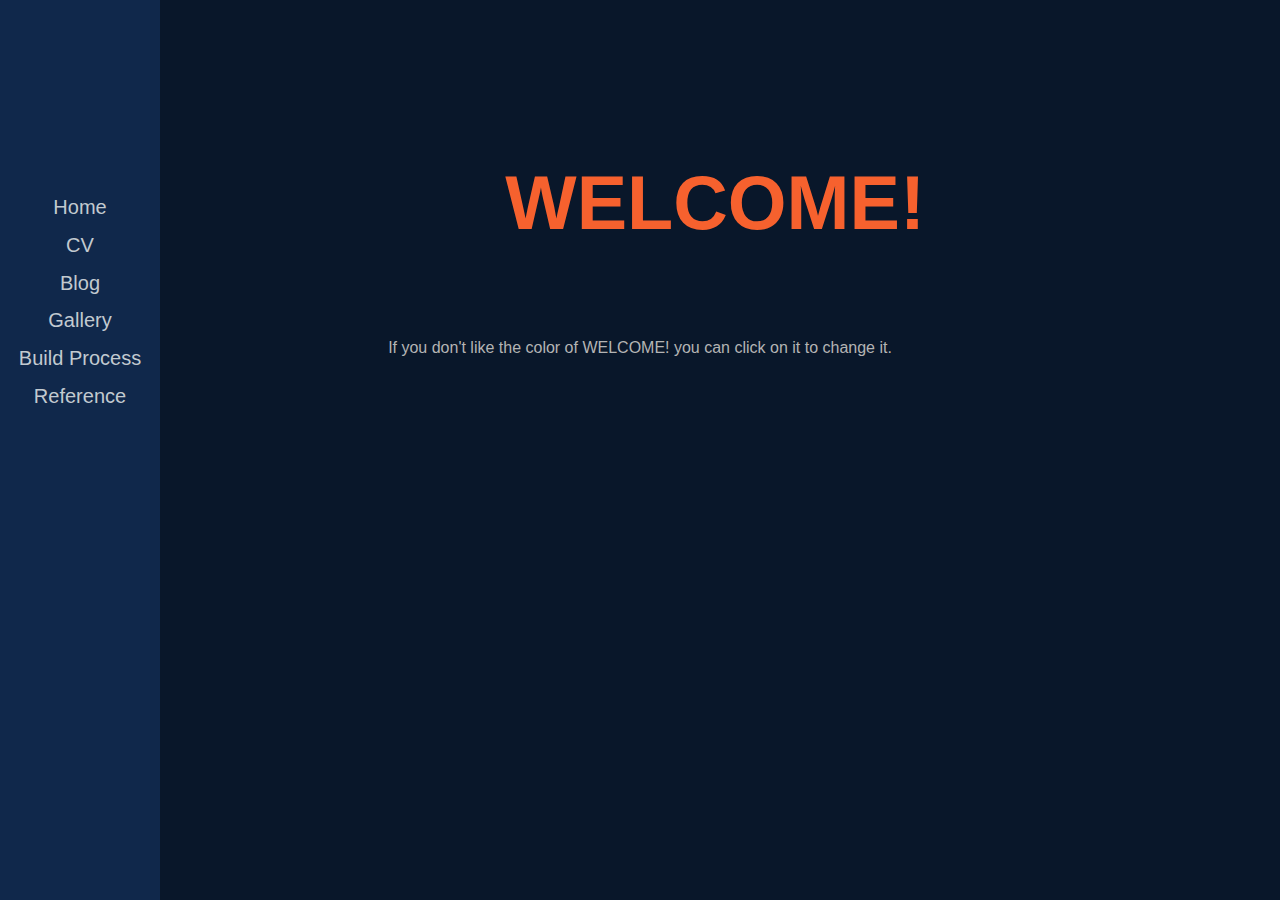
<file: index.html>
<!DOCTYPE html>
<html lang="en">
<head>
    <meta name="discription" content="The home page">
    <meta name="keywords" content="Hompage">
    <meta name="author" content="Pratistha Parajuli">
    <title>Home Page</title>
    <link rel="stylesheet" href="style.css">
    <div class="sidebar">
    <a href="/">Home</a><br>
    <a href="cv.html">CV</a><br> 
    <a href="blog.html "> Blog </a><br>
    <a href="gallery.html">Gallery</a><br>
    <a href="about.html">Build Process</a><br>
    <a href="reference.html" >Reference</a><br>
</div>
</head>
<body>
    <div class="btn">
        <button class="bttn" onclick="change()"><p id="here"> WELCOME!</p> </button>
    </div>
<div class="text" style="text-align: center; color: #B4B4B4;">
<p>If you don't like the color of WELCOME! you can click on it to change it.</p>
</div>
<script src="change.js"></script>
</body>
</html>
</file>
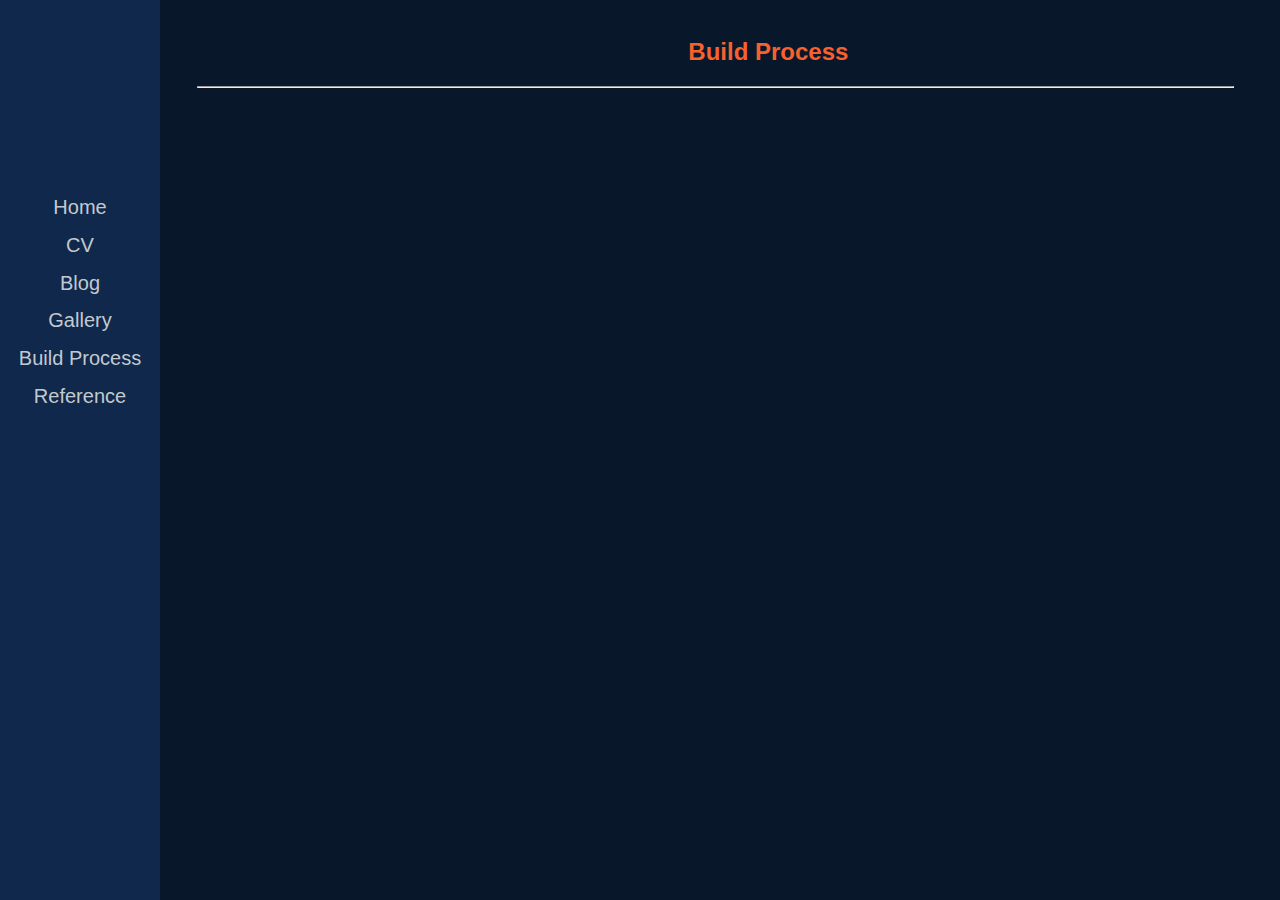
<file: about.html>
<!DOCTYPE html>
<html lang="en">
<head>
    <meta name="discription" content="The building process of this website">
    <meta name="keywords" content="process of website building, website making, build">
    <meta name="author" content="Pratistha Parajuli">
    <title>Build Process</title>
    <link rel="stylesheet" href="style.css">     
        <div class="sidebar">
            <a href="/">Home</a><br>
        <a href="cv.html">CV</a><br> 
        <a href="blog.html "> Blog </a><br>
        <a href="gallery.html">Gallery</a><br>
        <a href="about.html">Build Process</a><br>
        <a href="reference.html" >Reference</a><br>
    </div>
<h2 style="margin-left: 18cm;">Build Process</h2> 
<hr style="margin-right: 1cm; margin-left: 5cm;"><br>

</head>
<body>
    
</body>
</html>
</file>
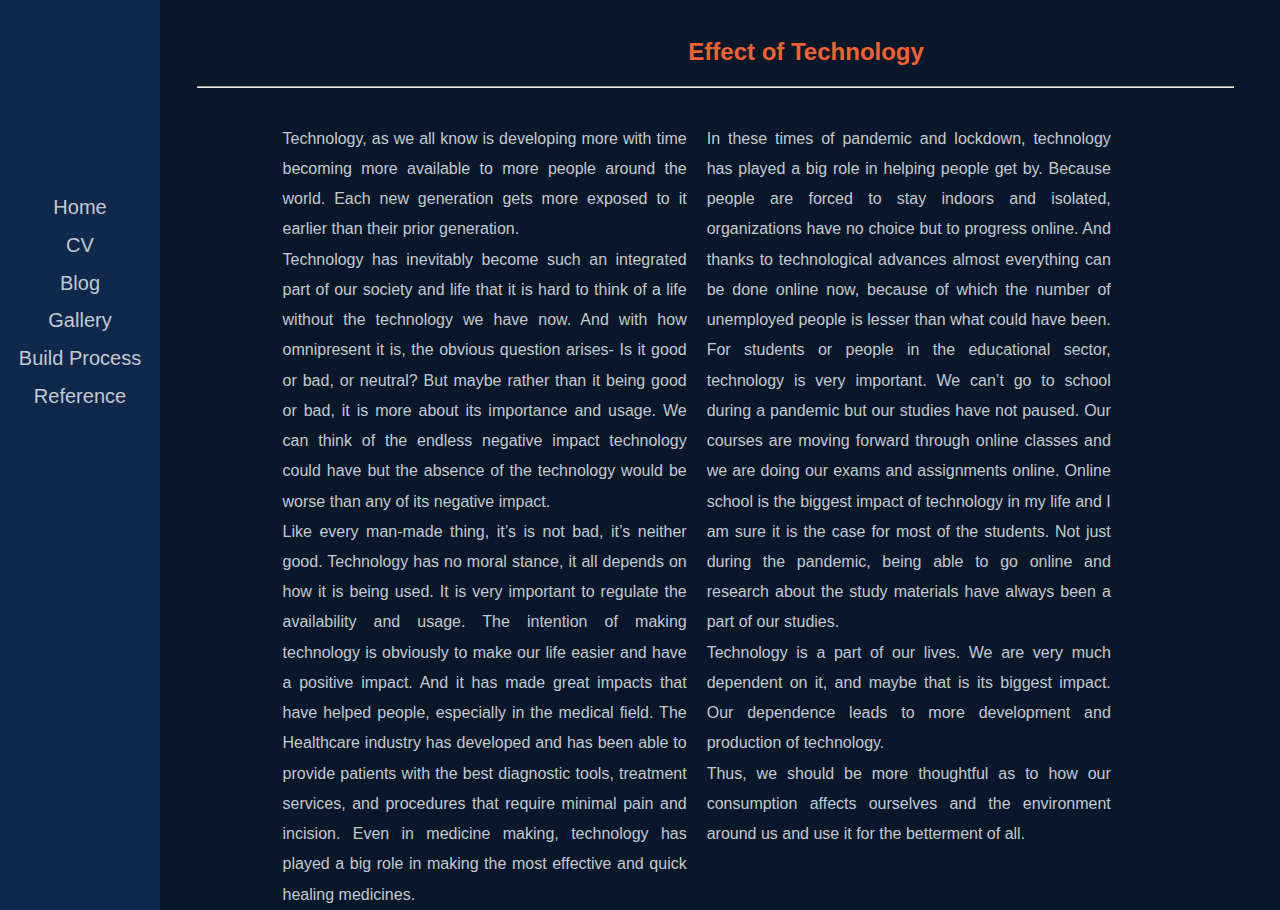
<file: blog.html>
<!DOCTYPE html>
<html lang="en">
<head>
    <meta name="discription" content="Blog about effect of technology.">
    <meta name="keywords" content="Technology, effect of technology">
    <meta name="author" content="Pratistha Parajuli">
    <title>Effect of technology</title>
    <link rel="stylesheet" href="style.css">
</head>

<style>
    .effect
    {
        
        display: flex;
    }
    .blog, .blog2
    {
        float: left;
        width: 20cm;
        padding: 10px;
        height: 100px;
    }
</style>
<div class="sidebar">
    <a href="/">Home</a><br>
    <a href="cv.html">CV</a><br> 
    <a href="blog.html "> Blog </a><br>
    <a href="gallery.html">Gallery</a><br>
    <a href="about.html">Build Process</a><br>
    <a href="reference.html" >Reference</a><br>
</div>
    <h2 style="margin-left: 18cm;">Effect of Technology</h2>
    <hr style="margin-right: 1cm; margin-left: 5cm;"><br>
<body>
<div class="effect" >
    <div class="blog" style="text-align: justify;" >
            Technology, as we all know is developing more with time becoming more available to more people around the world. 
             Each new generation gets more exposed to it  earlier than their prior generation. <br>
             Technology has inevitably become such an integrated part of our society and life that it is hard to think of a life without the technology we have now. 
             And with how omnipresent it is, the obvious question arises- Is it good or bad, or neutral? 
             But maybe rather than it being good or bad, it is more about its importance and usage. 
             We can think of the endless negative impact technology could have but the absence of the technology would be worse than any of its negative impact.<br>
             Like every man-made thing, it’s is not bad, it’s neither good. 
             Technology has no moral stance, it all depends on how it is being used. 
             It is very important to regulate the availability and usage. 
             The intention of making technology is obviously to make our life easier and have a positive impact. 
             And it has made great impacts that have helped people, especially in the medical field. 
             The Healthcare industry has developed and has been able to provide patients with the best diagnostic tools, treatment services, and procedures that require minimal pain and incision.
             Even in medicine making, technology has played a big role in making the most effective and quick healing medicines. <br>
    </div>
    <div  class="blog2" style="text-align: justify;">
            In these times of pandemic and lockdown, technology has played a big role in helping people get by. 
            Because people are forced to stay indoors and isolated, organizations have no choice but to progress online.
             And thanks to technological advances almost everything can be done online now, because of which the number of unemployed people is lesser than what could have been. 
             For students or people in the educational sector, technology is very important. We can’t go to school during a pandemic but our studies have not paused. 
             Our courses are moving forward through online classes and we are doing our exams and assignments online. 
             Online school is the biggest impact of technology in my life and I am sure it is the case for most of the students. 
             Not just during the pandemic, being able to go online and research about the study materials have always been a part of our studies. <br>
             Technology is a part of our lives. 
             We are very much dependent on it, and maybe that is its biggest impact. 
             Our dependence leads to more development and production of technology.<br> 
             Thus, we should be more thoughtful as to how our consumption affects ourselves and the environment around us and use it for the betterment of all.  
    </div> 
</div>
</body
</html>
</file>
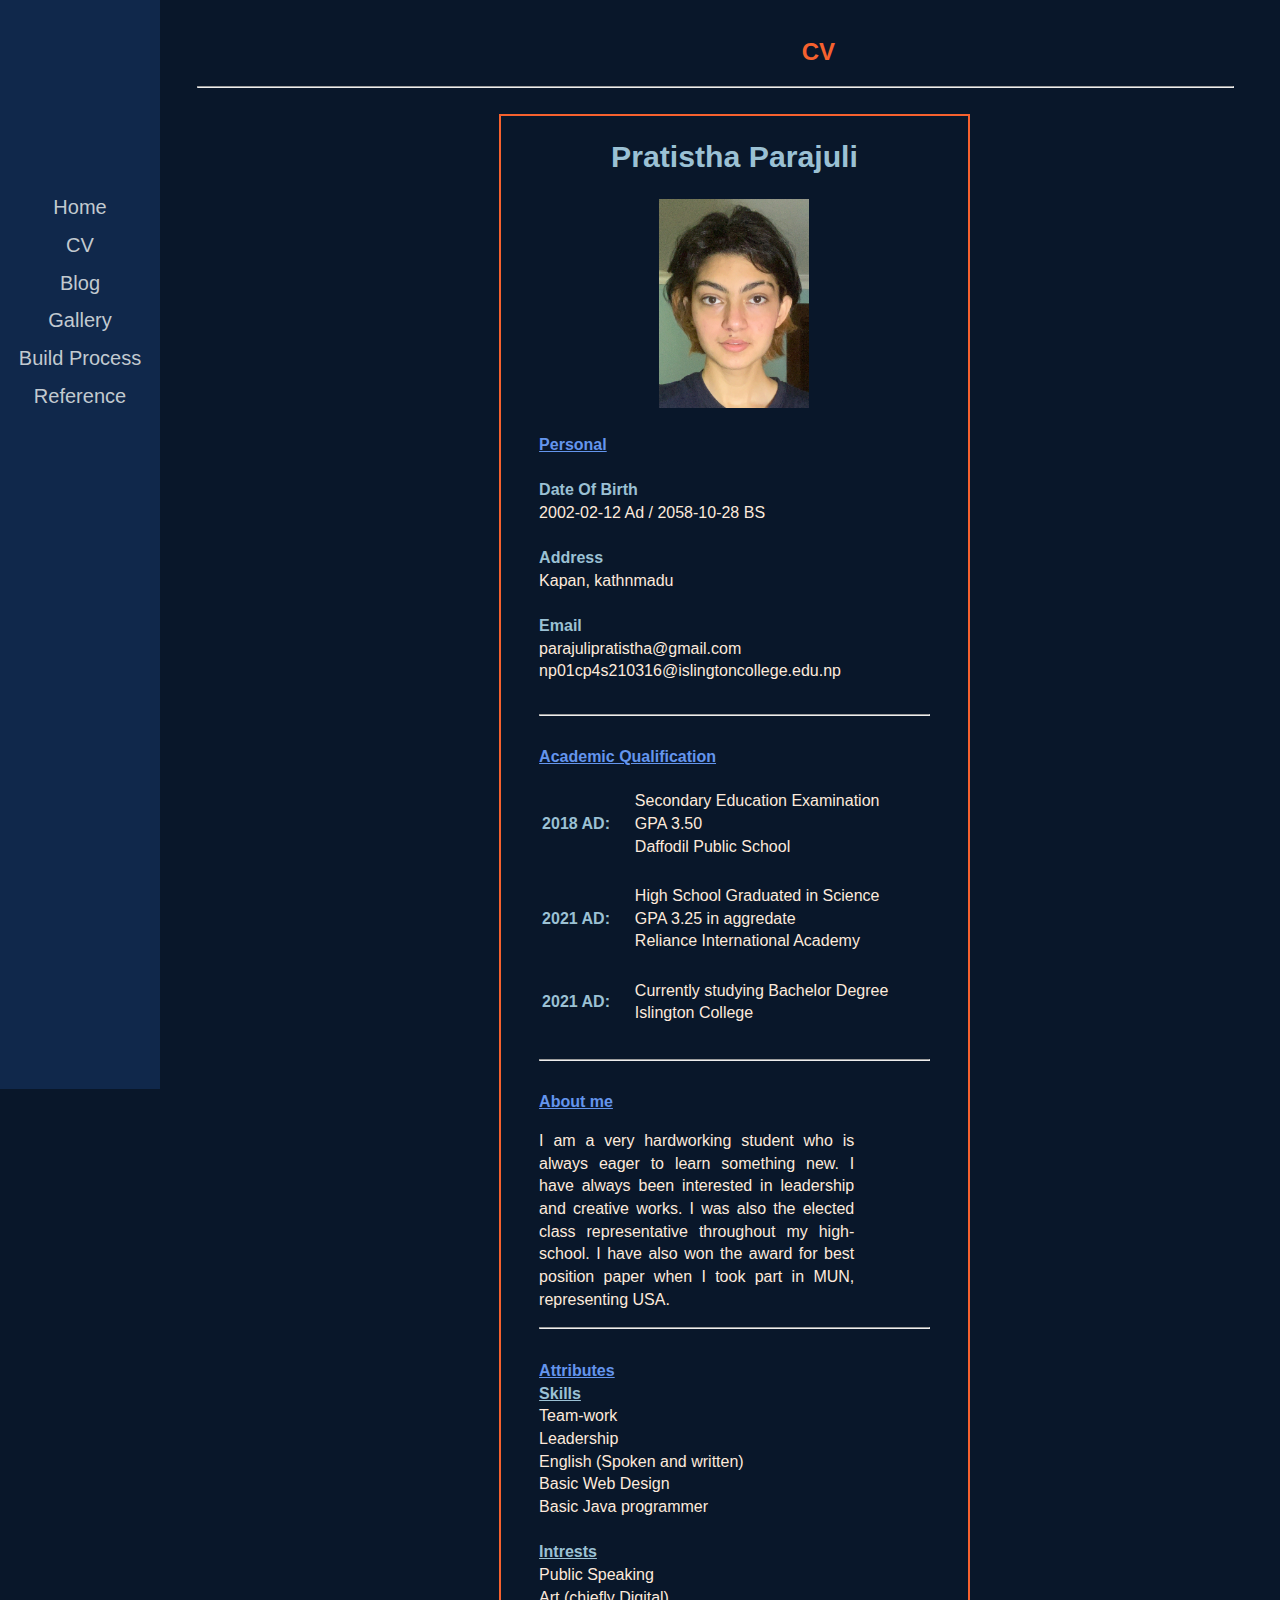
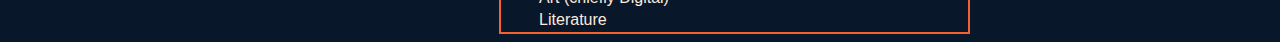
<file: cv.html>
<!DOCTYPE html>
<html lang="en">
<head>
    <meta name="discription" content="CV">
    <meta name="keywords" content="cv">
    <meta name="author" content="Pratistha Parajuli">
    <link rel="stylesheet" href="style.css">
    <title>CV</title>
<style>
    .ta, .detail
    {
       
        margin-top: 0.5cm;
        
    }
</style>

<div class="sidebar">
    <a href="/">Home</a><br>
<a href="cv.html">CV</a><br> 
<a href="blog.html "> Blog </a><br>
<a href="gallery.html">Gallery</a><br>
<a href="about.html">Build Process</a><br>
<a href="reference.html" >Reference</a><br>
</div>
   
    <h2 style="margin-left: 21cm;">CV</h2>
    <hr style="margin-right: 1cm; margin-left: 5cm;"><br>

</head>
<body>
<div class="cv" style="margin-right: 8cm; margin-left: 13cm;">
    <div class="ta">
        <p style=" text-align: center;  font-size: 0.8cm; font-weight: bold; color: #9BC1D4;">Pratistha  Parajuli </p>
        <center><img src="fin.jpg" alt="img of Pratistha" style="width: 150px;"></center>
        </div>
        
    <div class="detail" style="margin-left: 1cm; margin-top: 0.5cm; ">
        <p>
        <table style="width: 100%;">
            <tr >
                <div class="cc"><u>Personal </u> </div><br>
                <div class="dob" style="font-weight: bold; color: #9BC1D4;">Date Of Birth</div>
                <div class="d" style="color: #FDEADC;">2002-02-12 Ad / 2058-10-28 BS</div><br>
                <div class="address" style="font-weight: bold; color: #9BC1D4;">Address</Address></div>
                <div class="ad" style="color: #FDEADC;">Kapan, kathnmadu</div><br>
                <div class="email" style="color: #9BC1D4; font-weight: bold;">Email</div>
               <div class="mail" style="color: #FDEADC;"> parajulipratistha@gmail.com<br>
                np01cp4s210316@islingtoncollege.edu.np</div><br>
            </tr>
            <hr style=" margin-right: 1cm;"><br>
            <tr colspan="3" style="border: 2px solid cadetblue; align-content: center;">
                <div class="cc" ><u>Academic Qualification</u> <br></div>
                 <td>
                     <div class="2018" style="font-weight: bold; color: #9BC1D4;">2018 AD:</div>
                 </td>
                 <td>
                    <div class="21" style="color: #FDEADC;">
                     Secondary Education Examination<br>
                    GPA 3.50<br>
                    Daffodil Public School
                </div>
                 </td>
              </tr>
              <tr>
                  <td>
                    <div class="2021" style="font-weight: bold; color: #9BC1D4;">2021 AD:</div>
                  </td>
                  <td>
                      <div class="21" style="color: #FDEADC;">
                 <br> High School Graduated in Science<br>
                      GPA 3.25 in aggredate<br>
                      Reliance International Academy
                    </div> <br>
                  </td>
              </tr>
              <tr>
                  <td>
                      <div class="22"  style="font-weight: bold; color:#9BC1D4 ;"> 2021 AD: </div>
                  </td>
                  <td>
                      <div class="2021" style="color: #FDEADC;">
                    Currently studying Bachelor Degree<br>
                    Islington College
                      </div>
                  </td>  
              </tr>
            </p>
        </table><br>
        <hr style="margin-right: 1cm;"><br>
        <div class="me">
                <div class="bt">
                    <div class="cc"><u>About me</u> <br></div>
                   <p style="color: #FDEADC; text-align: justify;margin-right: 3cm; ">
                       I am a very hardworking student who is always eager to learn something new. 
                       I have always been interested in leadership and creative works. 
                       I was also the elected class representative throughout  my high-school.
                       I have also won the award for best position paper when I took part in MUN, representing USA.
                   </p>
                </div>
                <hr style="margin-right: 1cm;"><br>
                    <div class="attr">
                        <div class="cc"><u>Attributes</u> </div>
                <div class="skill" style="font-weight: bold; color: #9BC1D4; " ><u>Skills</u> </div>
                <div class="skills" style="color: #FDEADC; ">
                Team-work<br>
                Leadership<br>
                English (Spoken and written)<br>
                Basic Web Design<br>
                Basic Java programmer<br>
                </div><br>
                <div class="skill" style="font-weight: bold; color: #9BC1D4; " ><u>Intrests</u> </div>
                <div class="intersts" style="color: #FDEADC; ">
                    Public Speaking<br>
                    Art (chiefly Digital)<br>
                    Literature<br>
                    </div>
                  </div>  
        </div>
   </div>
</body>
</html>
</file>
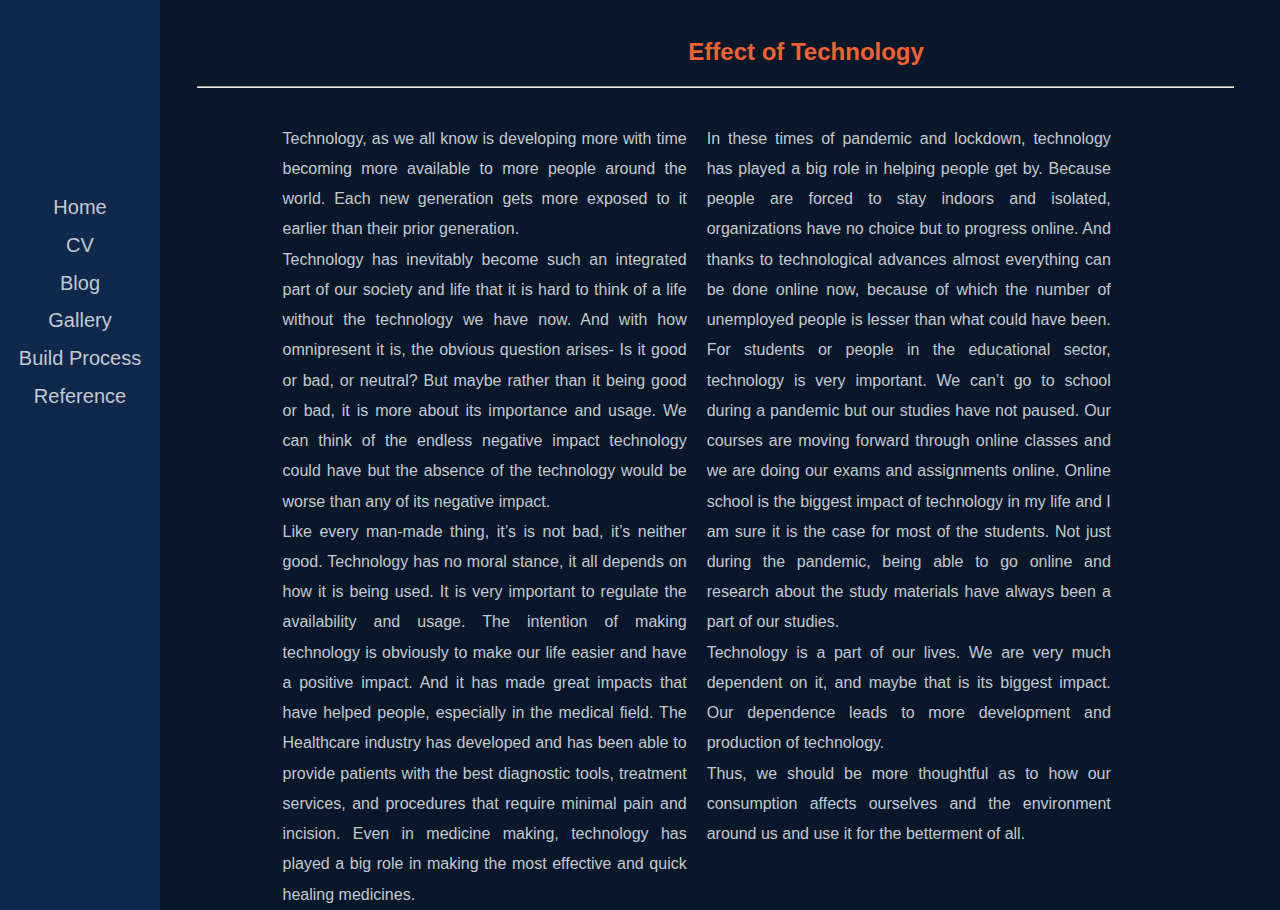
<file: effect_of_technology.html>
<!DOCTYPE html>
<html lang="en">
<head>
    <meta name="discription" content="Blog about effect of technology.">
    <meta name="keywords" content="Technology, effect of technology">
    <meta name="author" content="Pratistha Parajuli">
    <title>Effect of technology</title>
    <link rel="stylesheet" href="style.css">
</head>

<style>
    .effect
    {
        
        display: flex;
    }
    .blog, .blog2
    {
        float: left;
        width: 20cm;
        padding: 10px;
        height: 100px;
    }
</style>
<div class="sidebar">
    <a href="/">Home</a><br>
    <a href="cv.html">CV</a><br> 
    <a href="effect_of_technology.html "> Blog </a><br>
    <a href="gallery.html">Gallery</a><br>
    <a href="about.html">Build Process</a><br>
    <a href="reference.html" >Reference</a><br>
</div>
    <h2 style="margin-left: 18cm;">Effect of Technology</h2>
    <hr style="margin-right: 1cm; margin-left: 5cm;"><br>
<body>
<div class="effect" >
    <div class="blog" style="text-align: justify;" >
            Technology, as we all know is developing more with time becoming more available to more people around the world. 
             Each new generation gets more exposed to it  earlier than their prior generation. <br>
             Technology has inevitably become such an integrated part of our society and life that it is hard to think of a life without the technology we have now. 
             And with how omnipresent it is, the obvious question arises- Is it good or bad, or neutral? 
             But maybe rather than it being good or bad, it is more about its importance and usage. 
             We can think of the endless negative impact technology could have but the absence of the technology would be worse than any of its negative impact.<br>
             Like every man-made thing, it’s is not bad, it’s neither good. 
             Technology has no moral stance, it all depends on how it is being used. 
             It is very important to regulate the availability and usage. 
             The intention of making technology is obviously to make our life easier and have a positive impact. 
             And it has made great impacts that have helped people, especially in the medical field. 
             The Healthcare industry has developed and has been able to provide patients with the best diagnostic tools, treatment services, and procedures that require minimal pain and incision.
             Even in medicine making, technology has played a big role in making the most effective and quick healing medicines. <br>
    </div>
    <div  class="blog2" style="text-align: justify;">
            In these times of pandemic and lockdown, technology has played a big role in helping people get by. 
            Because people are forced to stay indoors and isolated, organizations have no choice but to progress online.
             And thanks to technological advances almost everything can be done online now, because of which the number of unemployed people is lesser than what could have been. 
             For students or people in the educational sector, technology is very important. We can’t go to school during a pandemic but our studies have not paused. 
             Our courses are moving forward through online classes and we are doing our exams and assignments online. 
             Online school is the biggest impact of technology in my life and I am sure it is the case for most of the students. 
             Not just during the pandemic, being able to go online and research about the study materials have always been a part of our studies. <br>
             Technology is a part of our lives. 
             We are very much dependent on it, and maybe that is its biggest impact. 
             Our dependence leads to more development and production of technology.<br> 
             Thus, we should be more thoughtful as to how our consumption affects ourselves and the environment around us and use it for the betterment of all.  
    </div> 
</div>
</body
</html>
</file>
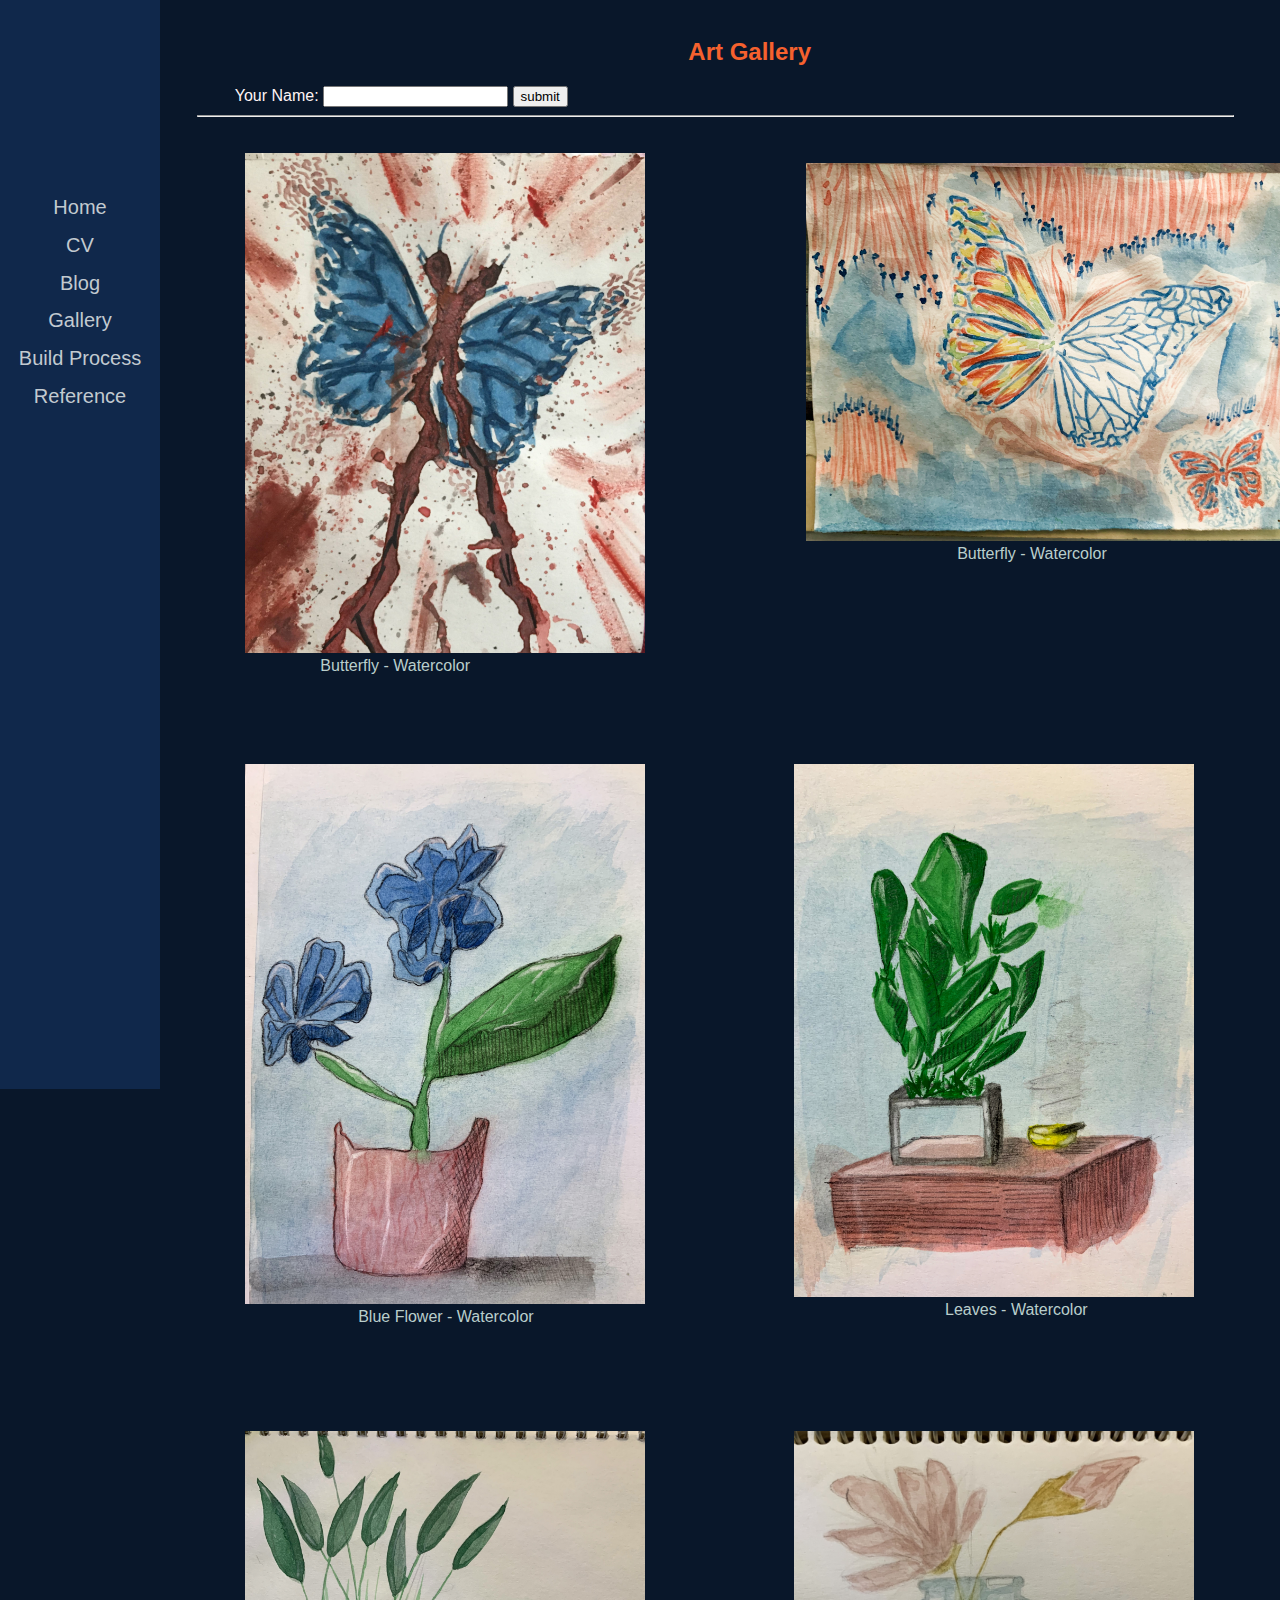
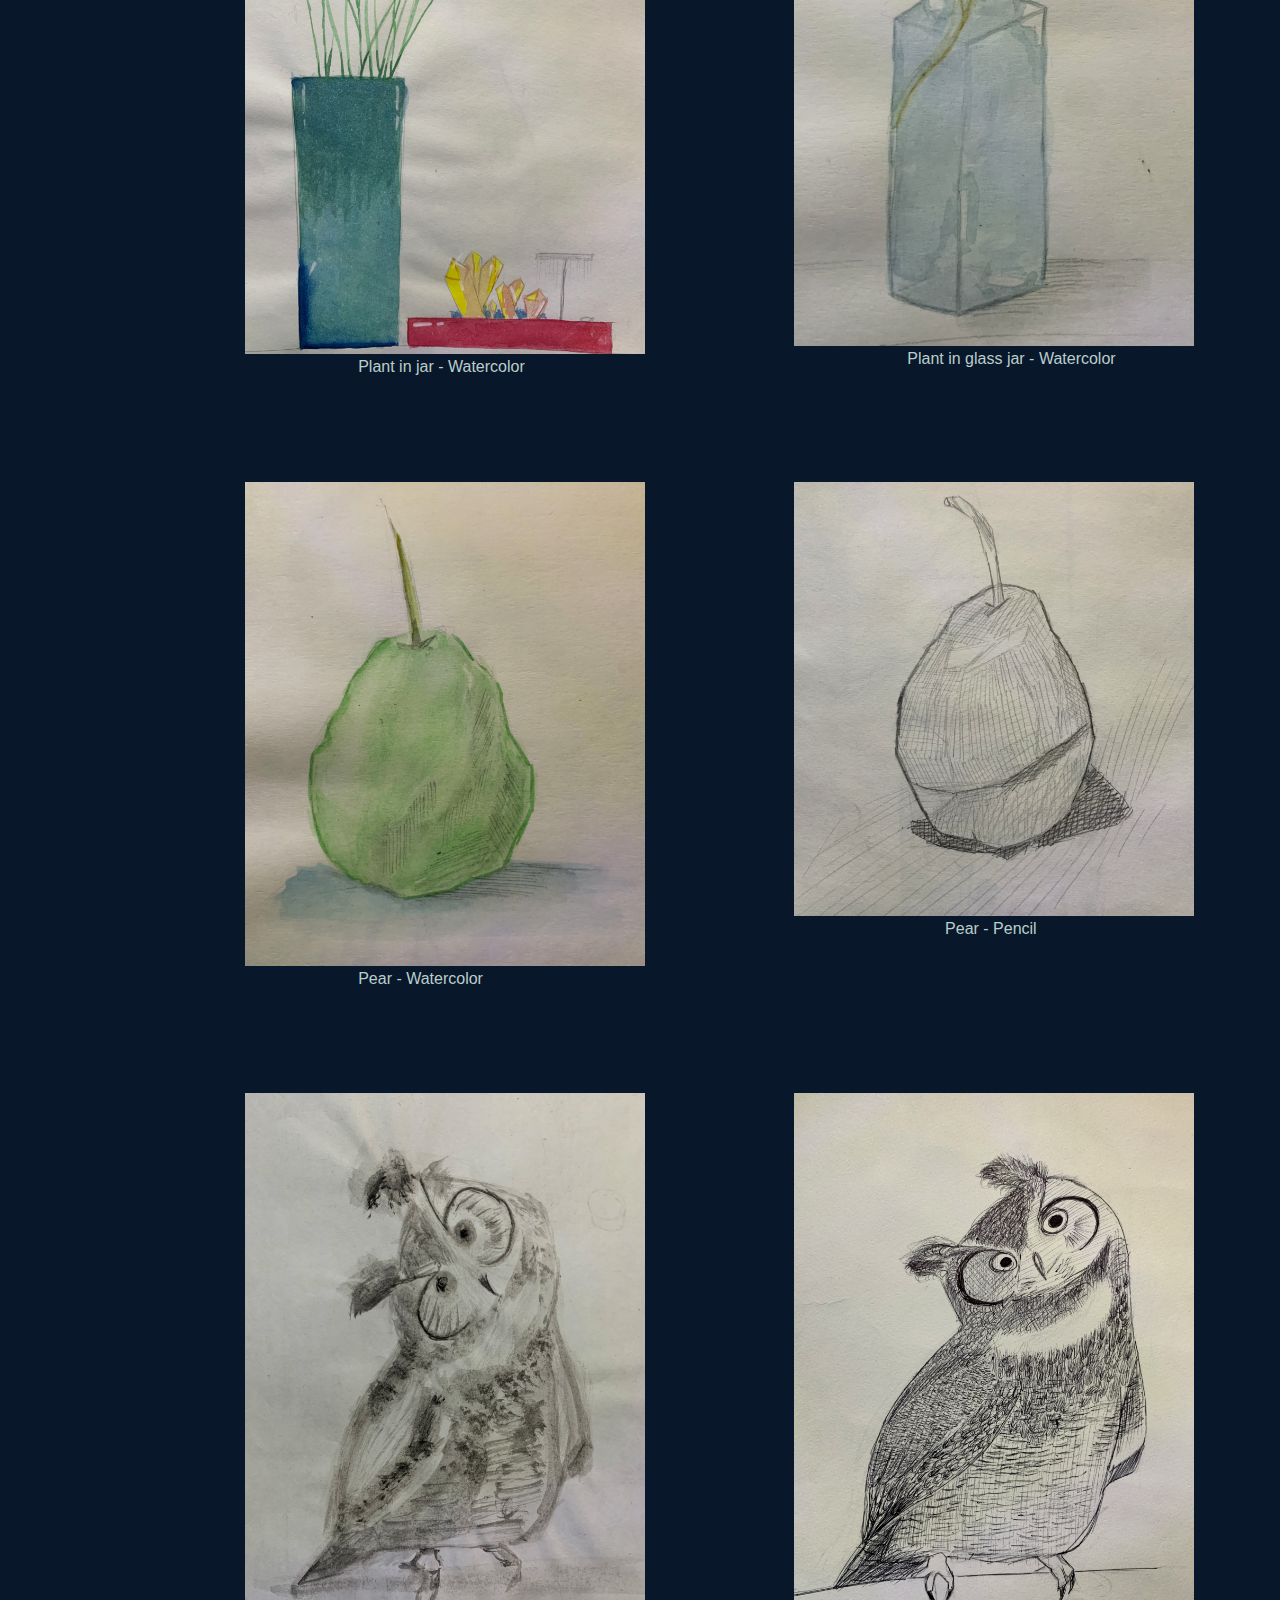
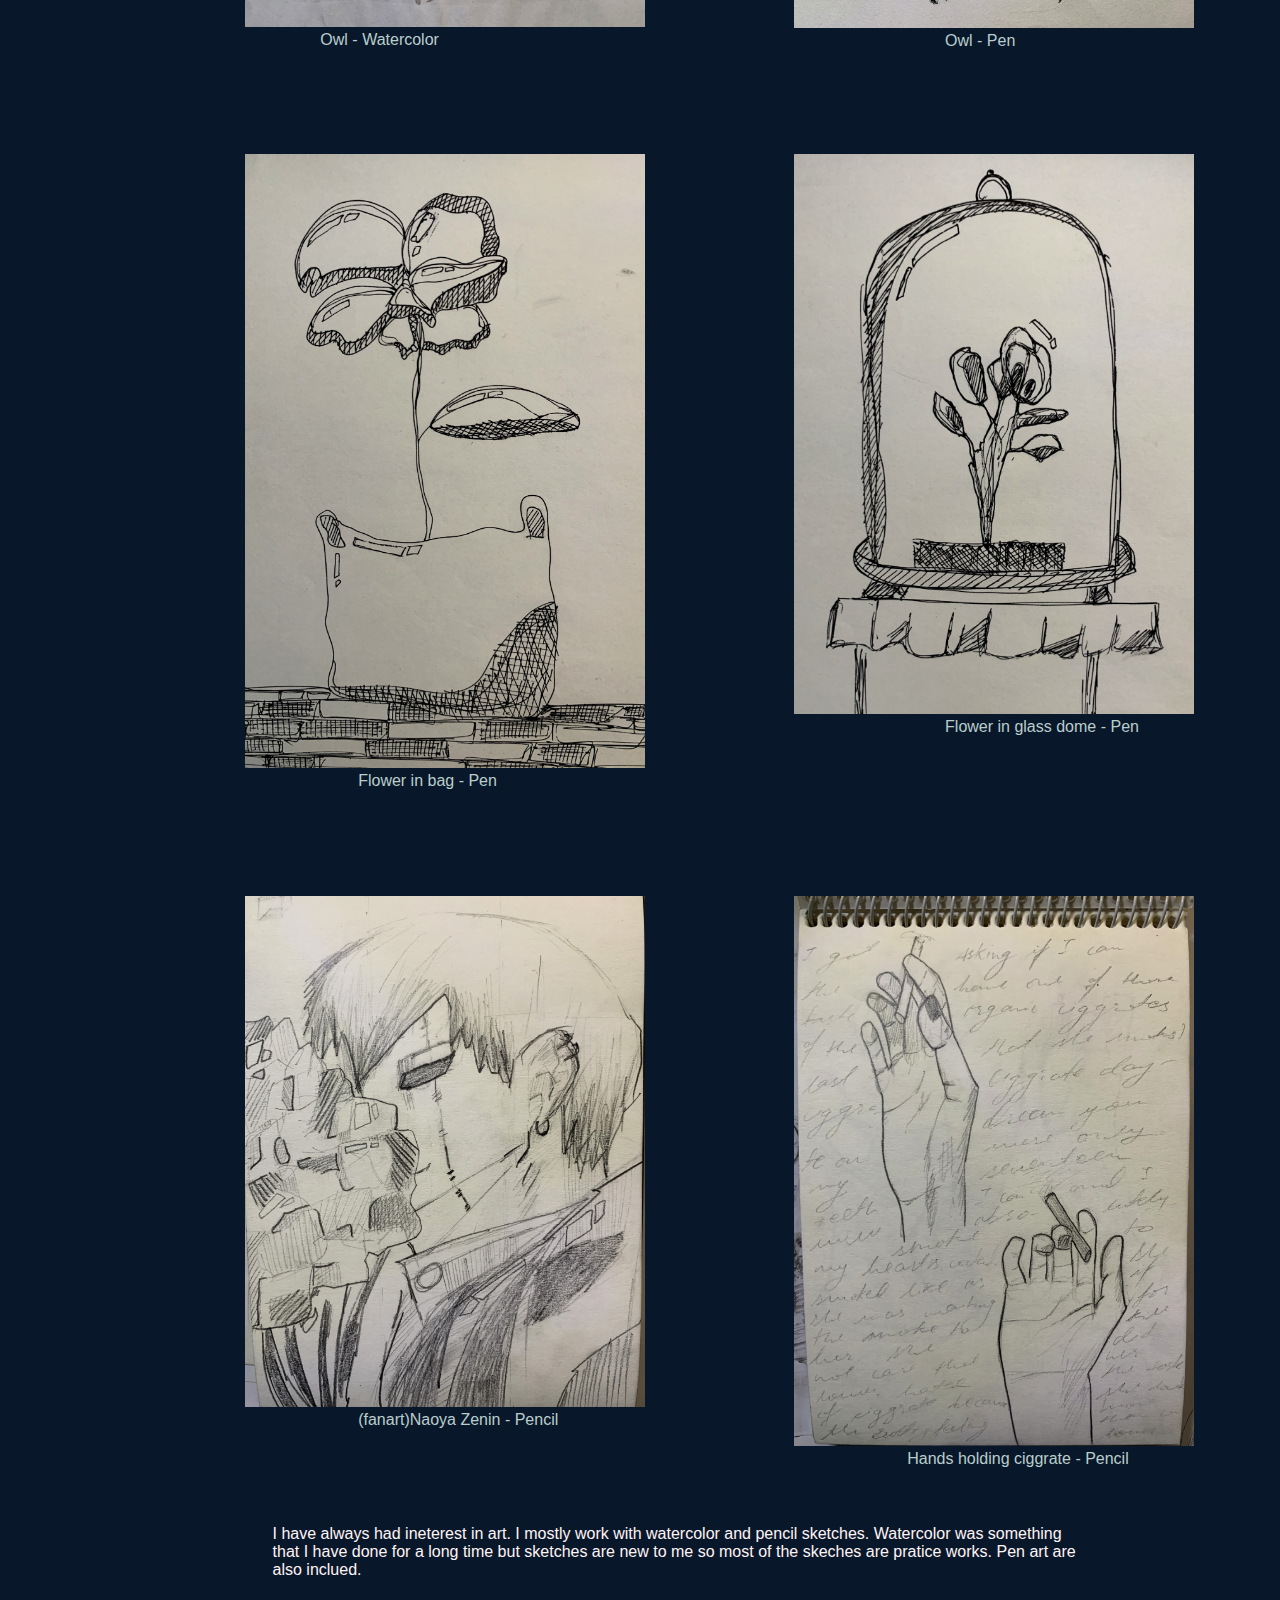
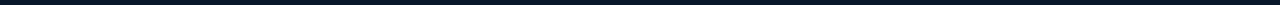
<file: gallery.html>
<!DOCTYPE html>
<html lang="en">
<head>
    <meta name="discription" content="This is a gallery webpage">
    <meta name="keywords" content="art, watercolor, sketch, gallery">
    <meta name="author" content="Pratistha Parajuli">
    <title>gallery</title>
    <link rel="stylesheet" href="style.css">
    <div class="sidebar">
        <a href="/">Home</a><br>
        <a href="cv.html">CV</a><br> 
        <a href="blog.html "> Blog </a><br>
        <a href="gallery.html">Gallery</a><br>
        <a href="about.html">Build Process</a><br>
        <a href="reference.html" >Reference</a><br>
    </div>
    <h2 style="margin-left: 18cm;">Art Gallery</h2>
    <div class="fr">
        <form name="vd" id="from"  onsubmit="validate()">
            Your Name: <input type="text" name="full_name" id="nm">
            <input type="submit" value="submit">
        </form>
    </div>
    <hr style="margin-right: 1cm; margin-left: 5cm;">
    <br>
</head>
<body>
    
    <div class= "bfly">
        <div class="ba">
            <img src="bfly.jpeg" alt="an image of butterfly" style="width: 400px; margin-left:  6cm;">
            <figcaption style="margin-left: 8cm; color: #B9CECC;">Butterfly - Watercolor</figcaption>
        </div>
        <div class="bly">
            <img src="finalb.jpg" alt="image of butterfly" style="width: 500px; margin-left: 4cm; ">
            <figcaption style="margin-left: 8cm; color: #B9CECC;">Butterfly - Watercolor</figcaption>
        </div>
    </div>
    <div class="water">
        <div class="ww">
            <img src="ff.jpg" alt="watercolor painting of flower" style="width: 400px; margin-top: 13cm; margin-left: 6cm;">
            <figcaption style="margin-left: 9cm;  color: #B9CECC;" > Blue Flower - Watercolor</figcaption>
        </div>
        <div class="w">
            <img src="wtrs.jpg" alt="watercolor painting of plant" style="width: 400px; margin-top: 13cm;">
            <figcaption style="margin-left: 4cm;  color: #B9CECC;"> Leaves - Watercolor</figcaption>
        </div>
    </div>
    <div class="tall">
        <div class="dr">
            <img src="locr.jpg" alt="watercolor painting of plant in jar" style="width: 400px; margin-top: 3cm; margin-left: 6cm;">
            <figcaption style="margin-left: 9cm;  color: #B9CECC;" >  Plant in jar - Watercolor</figcaption>
        </div>
    <div class="li">
        <img src="wtrg.jpg" alt="watercolor painting of plant" style="width: 400px; margin-top: 3cm;">
        <figcaption style="margin-left: 3cm;  color: #B9CECC;"> Plant in glass jar - Watercolor</figcaption>
    </div>
    </div>
    <div class="pear">
        <div class="p">
            <img src="pearwt.jpg" alt="watercolor painting of pear" style="width: 400px; margin-top: 3cm; margin-left: 6cm;">
            <figcaption style="margin-left: 9cm;  color: #B9CECC;"> Pear - Watercolor</figcaption>
        </div>
        <div class="pw">
            <img src="pearp.jpg" alt="sketch of pear" style="width: 400px; margin-top: 3cm; ">
            <figcaption style="margin-left: 4cm;  color: #B9CECC;" >  Pear - Pencil</figcaption>
        </div>
    </div>
<div class="owl">
        <div class="wtr">
            <img src="owlwtr.jpg" alt="image of owl" style="width: 400px; margin-top: 3cm; margin-left: 6cm; ">
            <figcaption style="margin-left: 8cm; color: #B9CECC;">Owl - Watercolor</figcaption>
        </div>
        <div class="pen">
            <img src="owlsc.jpg" alt="image of owl" style="width: 400px; margin-top: 3cm; ">
            <figcaption style="margin-left: 4cm; color: #B9CECC;">Owl - Pen</figcaption>
        </div>
    </div>

<div class="line">
    <div class="a">
        <img src="pena.jpg" alt="line art" style="width: 400px; margin-top: 3cm; margin-left: 6cm;">
        <figcaption style="margin-left: 9cm; color: #B9CECC;">Flower in bag - Pen</figcaption>
    </div>
    <div class="b">
        <img src="penb.jpg" alt="line art" style="width: 400px; margin-top: 3cm; ">
        <figcaption style="margin-left: 4cm; color: #B9CECC;">Flower in glass dome - Pen</figcaption>
    </div>
</div>

<div class="pencil">
    <div class="sm">
        <img src="Zenin.jpg" alt="Fan art of zenin" style="width: 400px; margin-top: 3cm; margin-left: 6cm;">
        <figcaption style="margin-left: 9cm;  color: #B9CECC;" > (fanart)Naoya Zenin - Pencil  </figcaption>
    </div>
    <div class="cig">
        <img src="cig.jpg" alt="sketch of hands holdind ciggrate" style="width: 400px; margin-top: 3cm; ">
        <figcaption style="margin-left: 3cm;  color: #B9CECC;"> Hands holding ciggrate - Pencil</figcaption>
    </div>
</div><br>
<div class="intro" style="margin-top: 3cm;">
    I have always had ineterest in art.
    I mostly work with watercolor and pencil sketches. 
    Watercolor was something that I have done for a long time but sketches are new to me so most of the skeches are pratice works.
    Pen art are also inclued.
</div><br>
<script src="change.js"></script>
</body>
</html>
</file>
<file: style.css>
body
       {
            background-color: #09172A;
            font-family: Arial, Helvetica, sans-serif;
       }
       
       .cv
       {
            line-height: 0.6cm;
       }
       .sidebar
       {
       text-align: center;
       line-height: 1cm;
       font-size-adjust: inherit;
       font-size: 20px;
       height: 100%;
       width: 160px;
       position: fixed;
       top: 0;
       left: 0;
       background-color:#10284b;
       padding-top: 5cm;
       }
       .cc
       {
          font-weight: bold; 
          color: cornflowerblue;
       }
       
       .fr
       {
           color: #FFF4F5;
           margin-left: 6cm;
       }
       .bttn
       {
          text-align: center; 
          font-size: 2cm; 
          font-weight: bold; 
          color:#F6612E; 
          margin-top: 2cm;
          margin-left: 13cm; 
          background-color: #09172A; 
          border: #09172A;
       }
       .effect
       {
        
          margin-left: 7cm;
          margin-right:4cm;
          line-height: 0.8cm;
          font-family:-apple-system, BlinkMacSystemFont, 'Segoe UI', Roboto, Oxygen, Ubuntu, Cantarell, 'Open Sans', 'Helvetica Neue', sans-serif;
          color: #C2CAD0;  
       }
       .cv
       {
          margin-right: 3cm; 
          margin-left: 8cm; 
          border: 2px solid #F6612E;
            
       }
       .intro
       {
            margin-left: 7cm;
            margin-right: 5cm;
            color: #FFF4F5;
       }
      h2
      {
           margin-top: 1cm;
           color: #F6612E;
      }
     
a:link
{
     color:#C2CAD0;
     text-decoration: none;
}
a:hover
{
     color: #7EA5A1;
}
a:visited
{
     color: #D1B1A4;
}
a:hover
{
     color: #7EA5A1;
}
.bfly, .owl, .line, .water, .tall, .pear, .pencil
    {
       display: inline-flex;
    }
    .bfly, .bly, .wtr, .pen, .a, .b, .ww, .w, .dr, .li, .p, .pw,  .sm, .cig
    {
        float: left;
        width: 20cm;
        padding: 10px;
        height: 100px;
    }
</file>
